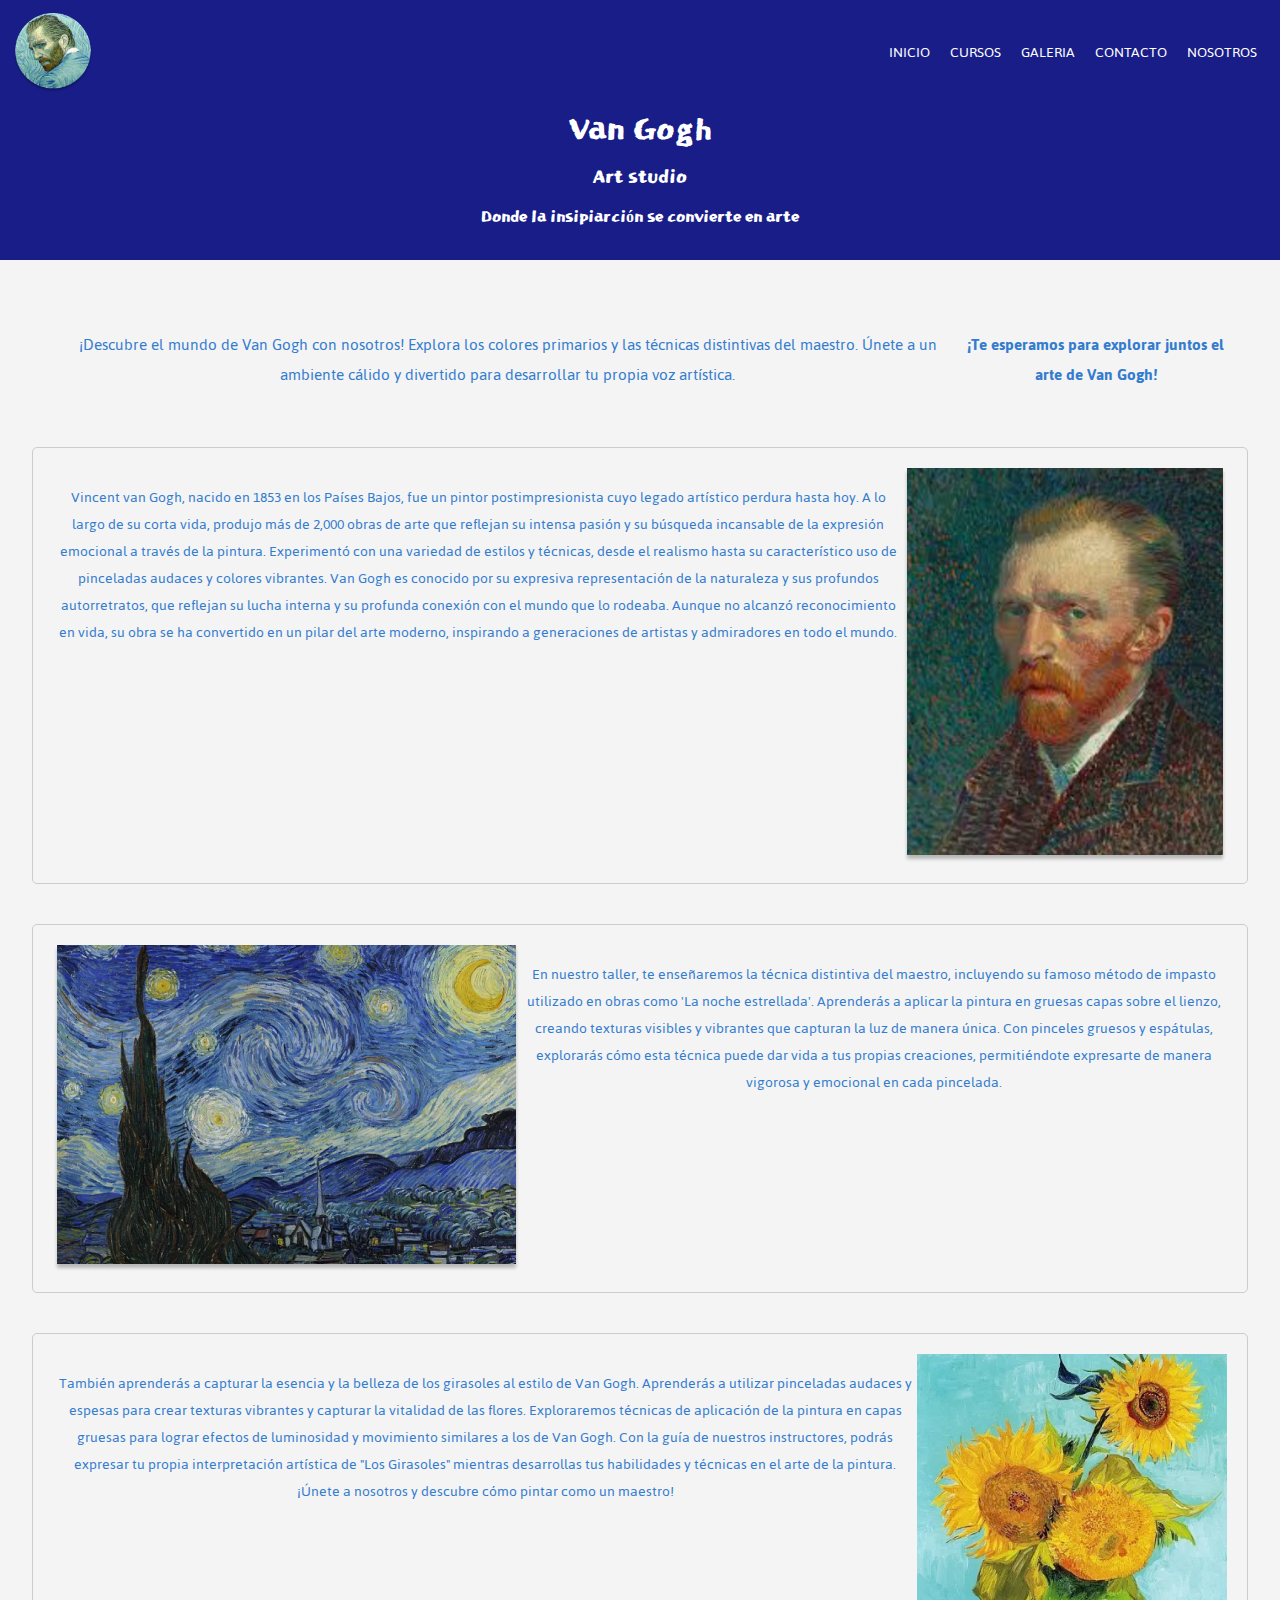
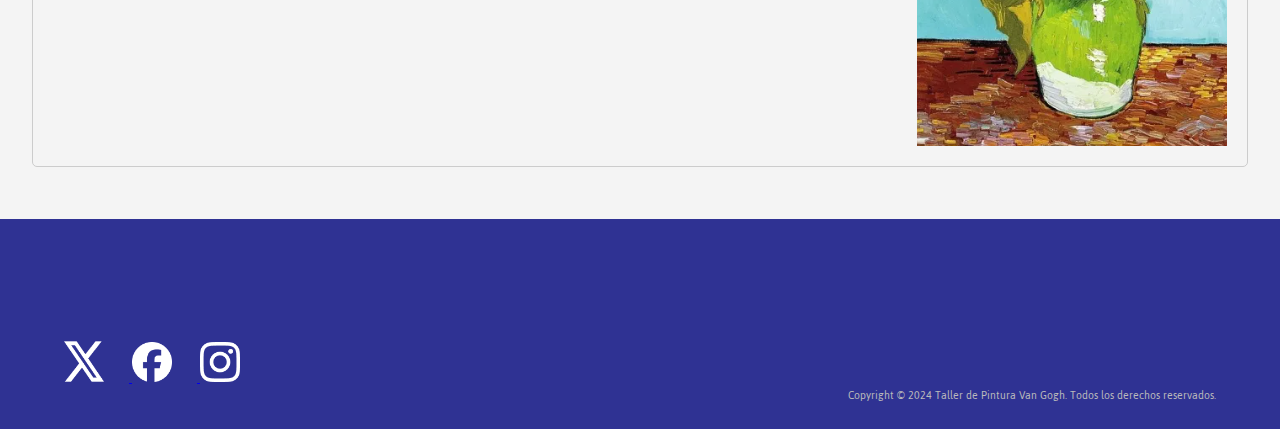
<file: index.html>
<!DOCTYPE html>
<html lang="en">
<head>
    <meta charset="UTF-8">
    <title>Van Gogh</title>
    <meta name="viewport" content="width=device-width,initial-scale=1">
    <link href="https://fonts.googleapis.com/css2?family=Jaldi&display=swap" rel="stylesheet">
    <link href="https://fonts.googleapis.com/css2?family=JejuHallasan&display=swap" rel="stylesheet">
    <link rel="stylesheet" type="text/css" href="./CSS/style.css">
</head>
<body>
    <header>
        <div class="nav-container">
            <img class="main-logo" src="./images/Logo.png" alt="" />
            <nav>
                <ul>
                    <li>
                        <a href="./">INICIO</a>
                    </li>
                    <li>
                        <a href="./pages/courses.html">CURSOS</a>
                    </li>
                    <li>
                        <a href="./pages/gallery.html">GALERIA</a>
                    </li>
                    <li>
                        <a href="./pages/contact.html">CONTACTO</a>
                    </li>
                    <li>
                        <a href="./pages/about-us.html">NOSOTROS</a>
                    </li>
                </ul>
            </nav>
        </div>
        <div class="title-container">
            <h1>Van Gogh</h1>
            <h3>Art studio</h3>
            <h4>Donde la insipiarción se convierte en arte</h4>
        </div>
        <div class="header"></div>
    </header>
<main>
    <article class="join-us subtitle">
        <p>
            ¡Descubre el mundo de Van Gogh con nosotros! Explora los colores primarios y las técnicas distintivas del
            maestro. Únete a un ambiente cálido y divertido para desarrollar tu propia voz artística.
        </p>
        <p>
            <b>¡Te esperamos para explorar juntos el arte de Van Gogh!</b>
        </p>
    </article>
    <article class="main-article article-left">
        <p>
            Vincent van Gogh, nacido en 1853 en los Países Bajos, fue un pintor postimpresionista cuyo legado artístico
            perdura hasta hoy. A lo largo de su corta vida, produjo más de 2,000 obras de arte que reflejan su intensa
            pasión y su búsqueda incansable de la expresión emocional a través de la pintura. Experimentó con una
            variedad de estilos y técnicas, desde el realismo hasta su característico uso de pinceladas audaces y
            colores vibrantes. Van Gogh es conocido por su expresiva representación de la naturaleza y sus profundos
            autorretratos, que reflejan su lucha interna y su profunda conexión con el mundo que lo rodeaba. Aunque no
            alcanzó reconocimiento en vida, su obra se ha convertido en un pilar del arte moderno, inspirando a
            generaciones de artistas y admiradores en todo el mundo.
        </p>
        <img src="./images/van_Gogh.png ">
    </article>
    <article class="main-article article-right">
        <img src="./images/noche_estrellada.png">
        <p>
            En nuestro taller, te enseñaremos la técnica distintiva del maestro, incluyendo su famoso método de impasto
            utilizado en obras como 'La noche estrellada'.
            Aprenderás a aplicar la pintura en gruesas capas sobre el lienzo, creando texturas visibles y vibrantes que
            capturan la luz de manera única. Con pinceles gruesos y espátulas, explorarás cómo esta técnica puede dar
            vida a tus propias creaciones, permitiéndote expresarte de manera vigorosa y emocional en cada pincelada.
        </p>
    </article>
    <article class="main-article article-left">
        <p>
            También aprenderás a capturar la esencia y la belleza de los girasoles al estilo de Van Gogh. Aprenderás a
            utilizar pinceladas audaces y espesas para crear texturas vibrantes y capturar la vitalidad de las flores.
            Exploraremos técnicas de aplicación de la pintura en capas gruesas para lograr efectos de luminosidad y
            movimiento similares a los de Van Gogh. Con la guía de nuestros instructores, podrás expresar tu propia
            interpretación artística de "Los Girasoles" mientras desarrollas tus habilidades y técnicas en el arte de la
            pintura. ¡Únete a nosotros y descubre cómo pintar como un maestro!
        </p>
        <img src="./images/Girasoles.png" >
    </article>
</main>
<footer>
    <hr class="line">
    <div class="footer-content">
        <div class="social-media">
            <a target="_blank" href="https://twitter.com/">
                <img src="./images/tw.png">
            </a>
            <a target="_blank" href="https://www.facebook.com/">
                <img src="./images/fb.png">
            </a>
            <a target="_blank" href="https://www.instagram.com/">
                <img src="./images/ig.png">
            </a>
        </div>
        <span>
            Copyright © 2024 Taller de Pintura Van Gogh. Todos los derechos reservados.
        </span>
    </div>
</footer>
</body>
</html>
</file>
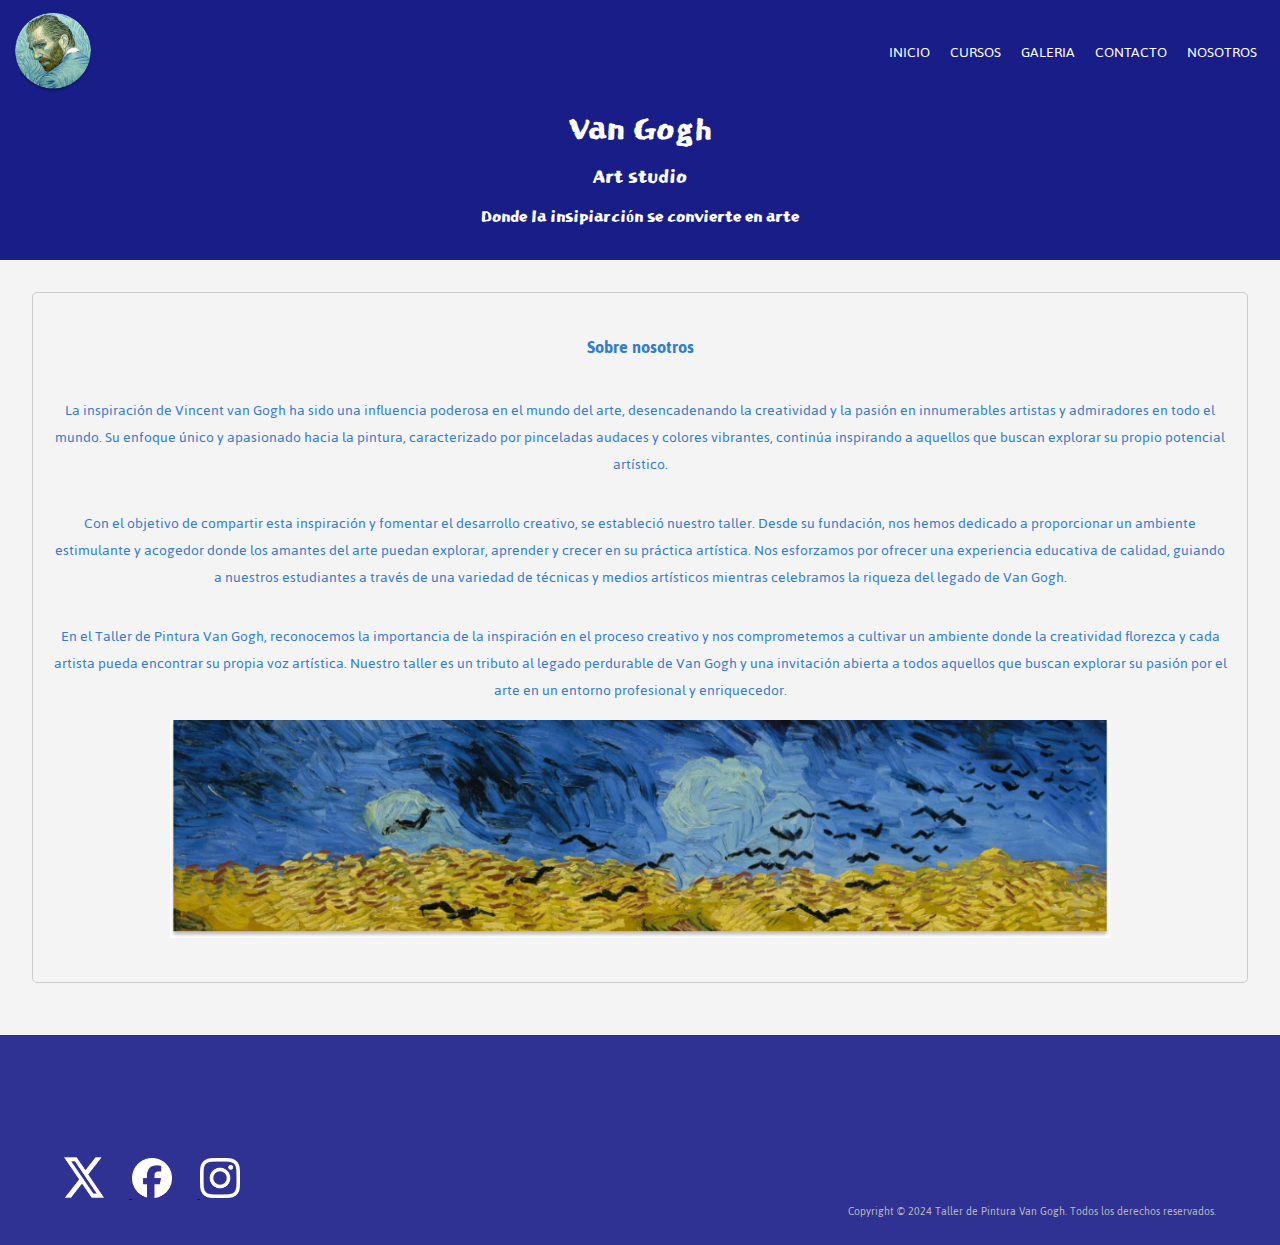
<file: pages/about-us.html>
<!DOCTYPE html>
<html lang="en">

<head>
    <meta charset="UTF-8">
    <meta name="viewport" content="width=device-width, initial-scale=1.0">
    <title>Van Gogh</title>
    <link href="https://fonts.googleapis.com/css2?family=Jaldi&display=swap" rel="stylesheet">
    <link href="https://fonts.googleapis.com/css2?family=JejuHallasan&display=swap" rel="stylesheet">
    <link rel="stylesheet" type="text/css" href="../CSS/style.css"">

</head>

<body>
    <header>
        <div class="nav-container">
            <img class="main-logo" src="../images/Logo.png" alt="" />
            <nav>
                <ul>
                    <li>
                        <a href="../index.html">INICIO</a>
                    </li>
                    <li>
                        <a href="../pages/courses.html">CURSOS</a>
                    </li>
                    <li>
                        <a href="../pages/gallery.html">GALERIA</a>
                    </li>
                    <li>
                        <a href="../pages/contact.html">CONTACTO</a>
                    </li>
                    <li>
                        <a href="./">NOSOTROS</a>
                    </li>
                </ul>
            </nav>
        </div>
        <div class="title-container">
            <h1>Van Gogh</h1>
            <h3>Art studio</h3>
            <h4>Donde la insipiarción se convierte en arte</h4>
        </div>
        <div class="header"></div>
    </header>
    <main>
        <article class="about-us-container split-content">
            <h3 class="text-center">Sobre nosotros</h3>
            <p>La inspiración de Vincent van Gogh ha sido una influencia poderosa en el mundo del arte, desencadenando
                la creatividad y la pasión en innumerables artistas y admiradores en todo el mundo. Su enfoque único y
                apasionado hacia la pintura, caracterizado por pinceladas audaces y colores vibrantes, continúa
                inspirando a aquellos que buscan explorar su propio potencial artístico.</p>
            <p>Con el objetivo de compartir esta inspiración y fomentar el desarrollo creativo, se estableció nuestro
                taller. Desde su fundación, nos hemos dedicado a proporcionar un ambiente estimulante y acogedor donde
                los amantes del arte puedan explorar, aprender y crecer en su práctica artística. Nos esforzamos por
                ofrecer una experiencia educativa de calidad, guiando a nuestros estudiantes a través de una variedad de
                técnicas y medios artísticos mientras celebramos la riqueza del legado de Van Gogh.</p>
            <p>En el Taller de Pintura Van Gogh, reconocemos la importancia de la inspiración en el proceso creativo y
                nos comprometemos a cultivar un ambiente donde la creatividad florezca y cada artista pueda encontrar su
                propia voz artística. Nuestro taller es un tributo al legado perdurable de Van Gogh y una invitación
                abierta a todos aquellos que buscan explorar su pasión por el arte en un entorno profesional y
                enriquecedor.</p>

            <div class="image-container">
                <img src="../images/img-sobre-nosotros.jpg" alt="Imagen 4">
            </div>
        </article>
    </main>
    <footer>
        <hr class="line">
        <div class="footer-content">
            <div class="social-media">
                <a target="_blank" href="https://twitter.com/">
                    <img src="../images/tw.png">
                </a>
                <a target="_blank" href="https://www.facebook.com/">
                    <img src="../images/fb.png">
                </a>
                <a target="_blank" href="https://www.instagram.com/">
                    <img src="../images/ig.png">
                </a>
            </div>
            <span>
                Copyright © 2024 Taller de Pintura Van Gogh. Todos los derechos reservados.
            </span>
        </div>
    </footer>
</body>

</html>
</file>
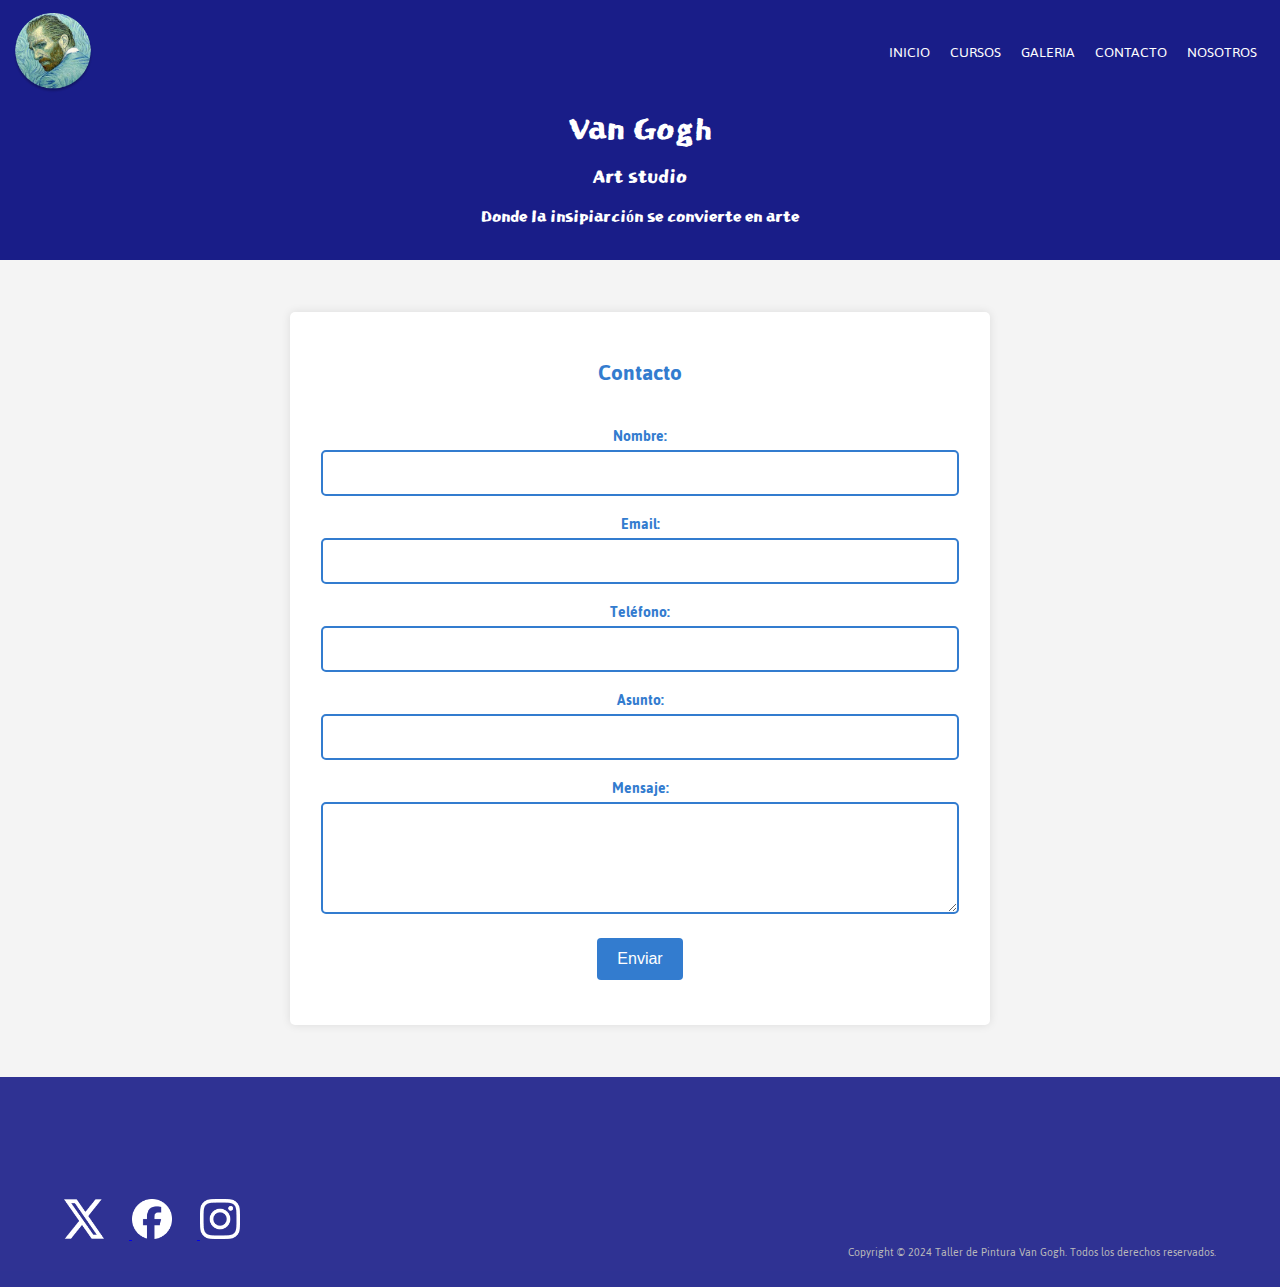
<file: pages/contact.html>
<!DOCTYPE html>
<html lang="en">

<head>
    <meta charset="UTF-8">
    <meta name="viewport" content="width=device-width, initial-scale=1.0">
    <title>Van Gogh</title>
    <link href="https://fonts.googleapis.com/css2?family=Jaldi&display=swap" rel="stylesheet">
    <link href="https://fonts.googleapis.com/css2?family=JejuHallasan&display=swap" rel="stylesheet">
    <link rel="stylesheet" type="text/css" href="../CSS/style.css"">

</head>
<body>
    <header>
        <div class="nav-container">
            <img class="main-logo" src="../images/Logo.png" alt="" />
            <nav>
                <ul>
                    <li>
                        <a href="../index.html">INICIO</a>
                    </li>
                    <li>
                        <a href="../pages/courses.html">CURSOS</a>
                    </li>
                    <li>
                        <a href="../pages/gallery.html">GALERIA</a>
                    </li>
                    <li>
                        <a href="../pages/contact.html">CONTACTO</a>
                    </li>
                    <li>
                        <a href="../pages/about-us.html">NOSOTROS</a>
                    </li>
                </ul>
            </nav>
        </div>
        <div class="title-container">
            <h1>Van Gogh</h1>
            <h3>Art studio</h3>
            <h4>Donde la insipiarción se convierte en arte</h4>
        </div>
        <div class="header"></div>
    </header>
    <main>
        <div class="container">
            <h2>Contacto</h2>
            <form action="#" method="post">
                <div>
                    <label for="nombre">Nombre:</label>
                    <input type="text" id="nombre" name="nombre" required>
                </div>
                <div>
                    <label for="email">Email:</label>
                    <input type="email" id="email" name="email" required>
                </div>
                <div>
                    <label for="telefono">Teléfono:</label>
                    <input type="text" id="telefono" name="telefono">
                </div>
                <div>
                    <label for="asunto">Asunto:</label>
                    <input type="text" id="asunto" name="asunto" required>
                </div>
                <div>
                    <label for="mensaje">Mensaje:</label>
                    <textarea id="mensaje" name="mensaje" rows="4" required></textarea>
                </div>
                <div>
                    <input type="submit" value="Enviar">
                </div>
            </form>
        </div>
    </main>
    <footer>
        <hr class="line">
        <div class="footer-content">
            <div class="social-media">
                <a target="_blank" href="https://twitter.com/">
                    <img src="../images/tw.png">
                </a>
                <a target="_blank" href="https://www.facebook.com/">
                    <img src="../images/fb.png">
                </a>
                <a target="_blank" href="https://www.instagram.com/">
                    <img src="../images/ig.png">
                </a>
            </div>
            <span>
                Copyright © 2024 Taller de Pintura Van Gogh. Todos los derechos reservados.
            </span>
        </div>
    </footer>
    
    
</body>
</html>
</file>
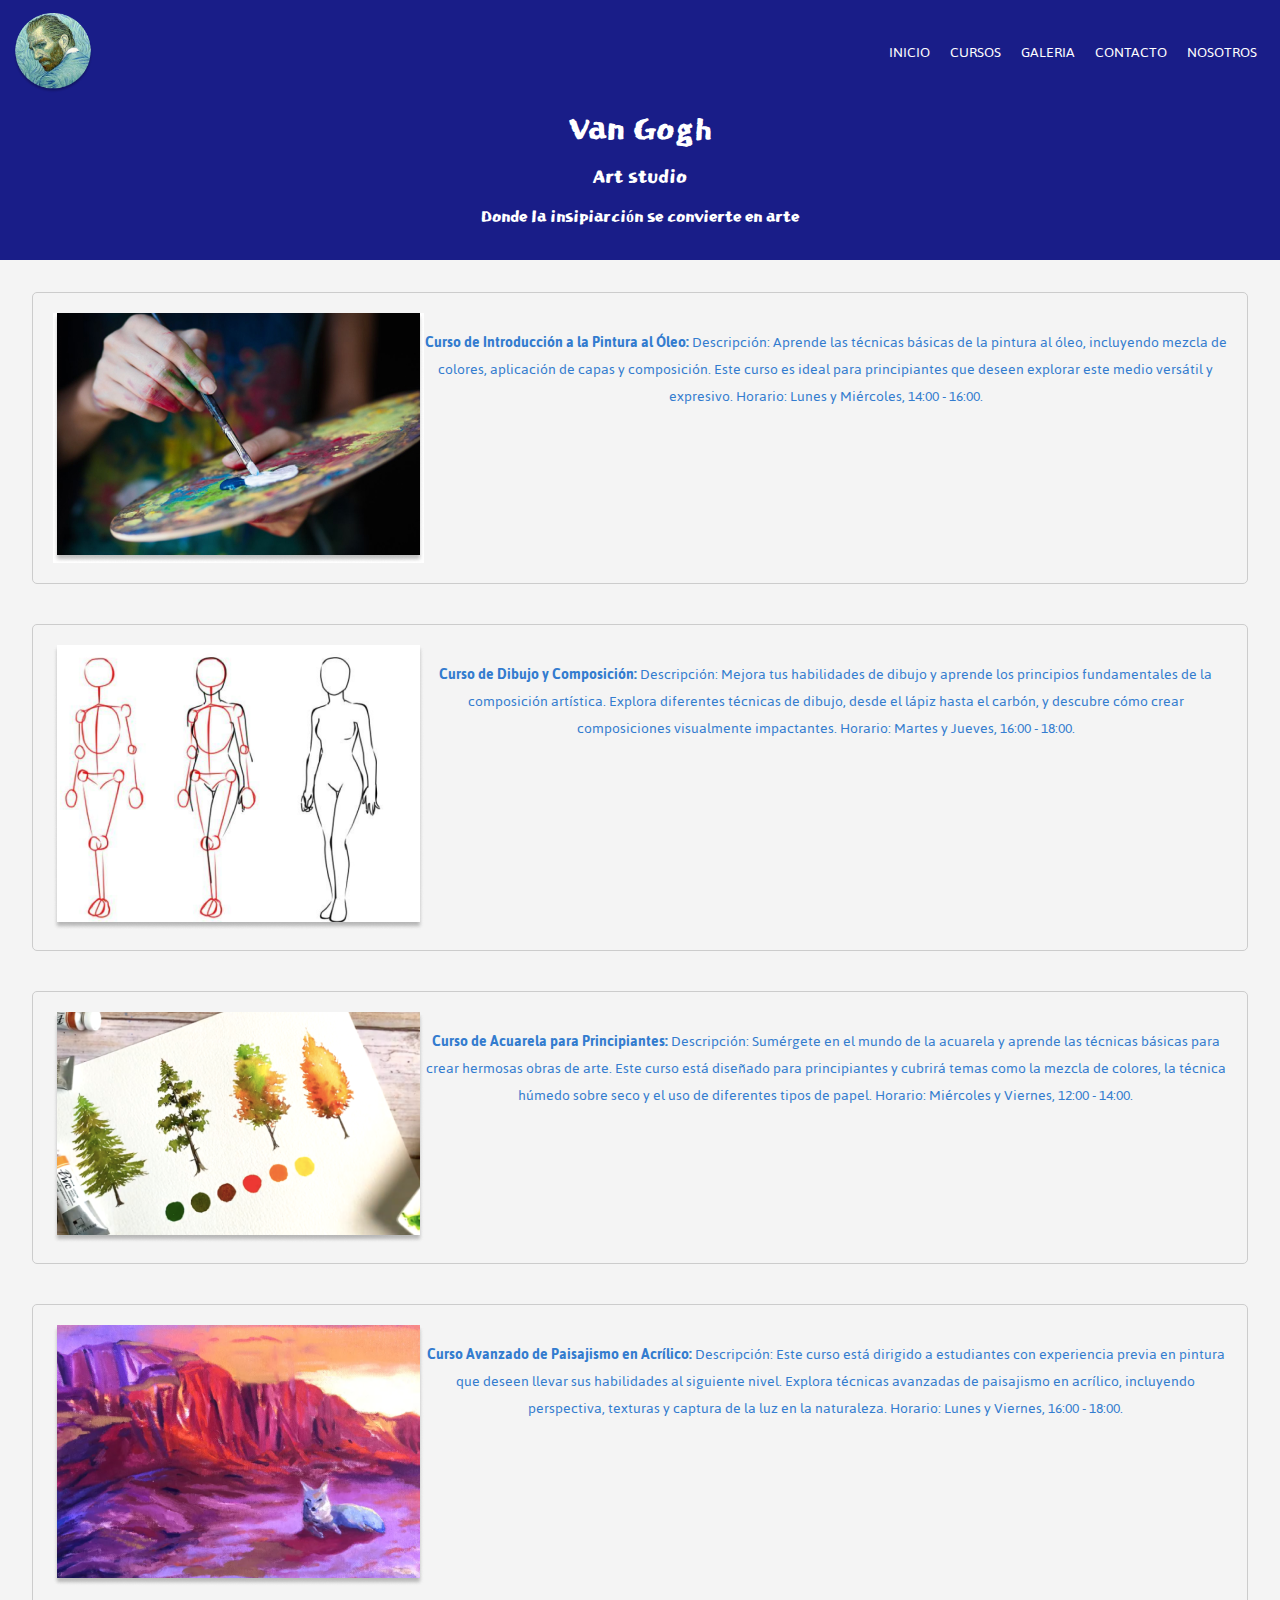
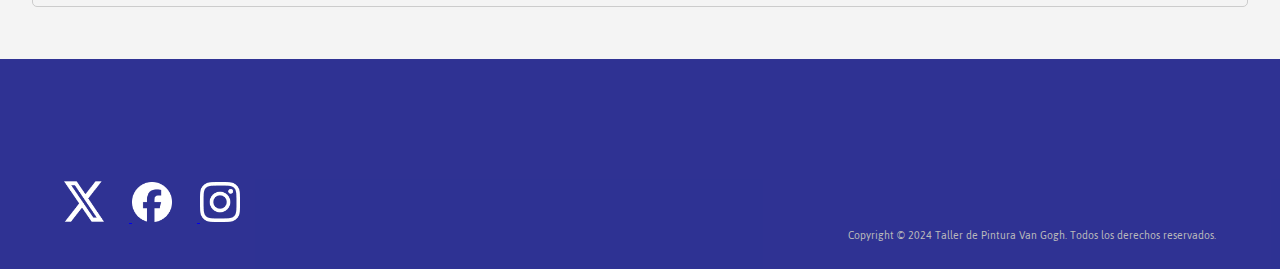
<file: pages/courses.html>
<!DOCTYPE html>
<html lang="en">

<head>
    <meta charset="UTF-8">
    <meta name="viewport" content="width=device-width, initial-scale=1.0">
    <title>Van Gogh</title>
    <link href="https://fonts.googleapis.com/css2?family=Jaldi&display=swap" rel="stylesheet">
    <link href="https://fonts.googleapis.com/css2?family=JejuHallasan&display=swap" rel="stylesheet">
    <link rel="stylesheet" type="text/css" href="../CSS/style.css"">

</head>

<body>
    <header>
        <div class="nav-container">
            <img class="main-logo" src="../images/Logo.png" alt="" />
            <nav>
                <ul>
                    <li>
                        <a href="../index.html">INICIO</a>
                    </li>
                    <li>
                        <a href="../pages/courses.html">CURSOS</a>
                    </li>
                    <li>
                        <a href="../pages/gallery.html">GALERIA</a>
                    </li>
                    <li>
                        <a href="../pages/contact.html">CONTACTO</a>
                    </li>
                    <li>
                        <a href="../pages/about-us.html">NOSOTROS</a>
                    </li>
                </ul>
            </nav>
        </div>
        <div class="title-container">
            <h1>Van Gogh</h1>
            <h3>Art studio</h3>
            <h4>Donde la insipiarción se convierte en arte</h4>
        </div>
        <div class="header"></div>
    </header>
    <main>

        <article class="main-article article-left">
            <img src="../images/Oleo.jpg" alt="">
            <p>
                <strong>Curso de Introducción a la Pintura al Óleo:</strong>

                Descripción: Aprende las técnicas básicas de la pintura al óleo, incluyendo mezcla de colores, aplicación de capas y composición. 
                Este curso es ideal para principiantes que deseen explorar este medio versátil y expresivo.
                Horario: Lunes y Miércoles, 14:00 - 16:00.
            </p>
            
        </article>

        <article class="main-article article-left">  
            <img src="../images/dibujo.png">         
            <p>
                <strong>Curso de Dibujo y Composición:</strong>

                Descripción: Mejora tus habilidades de dibujo y aprende los principios fundamentales de la composición artística. 
                Explora diferentes técnicas de dibujo, desde el lápiz hasta el carbón, y descubre cómo crear composiciones visualmente impactantes.
                Horario: Martes y Jueves, 16:00 - 18:00.
            </p>
            
        </article>

        <article class="main-article article-left">
            <img src="../images/acuarela.png" alt="">
            <p>
                <strong>Curso de Acuarela para Principiantes:</strong>

                Descripción: Sumérgete en el mundo de la acuarela y aprende las técnicas básicas para crear hermosas obras de arte. 
                Este curso está diseñado para principiantes y cubrirá temas como la mezcla de colores, la técnica húmedo sobre seco y el uso de diferentes tipos de papel.
                Horario: Miércoles y Viernes, 12:00 - 14:00.
            </p>
            
        </article>
        <article class="main-article article-left">  
            <img src="../images/acrilico.png">         
            <p>
                <strong>Curso Avanzado de Paisajismo en Acrílico:</strong>

                Descripción: Este curso está dirigido a estudiantes con experiencia previa en pintura que deseen llevar sus habilidades al siguiente nivel. 
                Explora técnicas avanzadas de paisajismo en acrílico, incluyendo perspectiva, texturas y captura de la luz en la naturaleza.
                Horario: Lunes y Viernes, 16:00 - 18:00.
            </p>
            
        </article>
    </main>
    <footer>
        <hr class="line">
        <div class="footer-content">
            <div class="social-media">
                <a target="_blank" href="https://twitter.com/">
                    <img src="../images/tw.png">
                </a>
                <a target="_blank" href="https://www.facebook.com/">
                    <img src="../images/fb.png">
                </a>
                <a target="_blank" href="https://www.instagram.com/">
                    <img src="../images/ig.png">
                </a>
            </div>
            <span>
                Copyright © 2024 Taller de Pintura Van Gogh. Todos los derechos reservados.
            </span>
        </div>
    </footer>
</body>

</html>
</file>
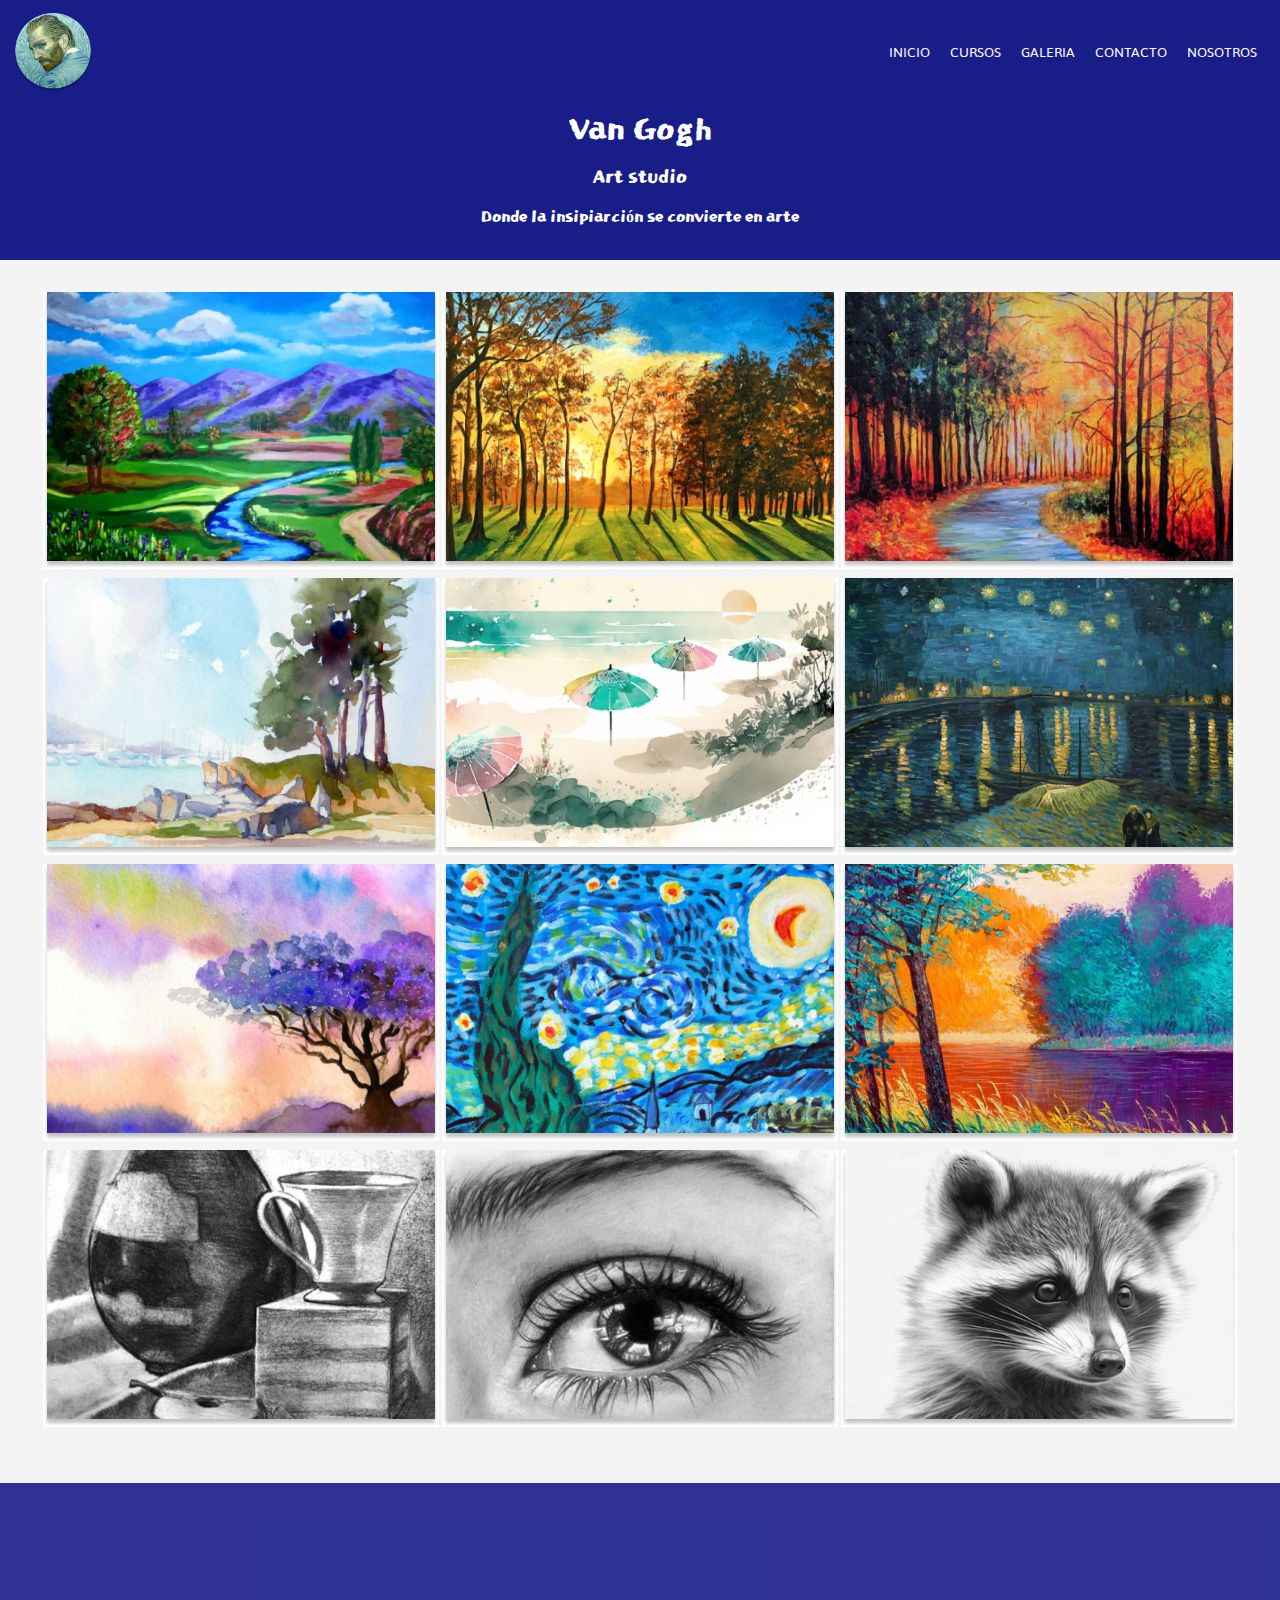
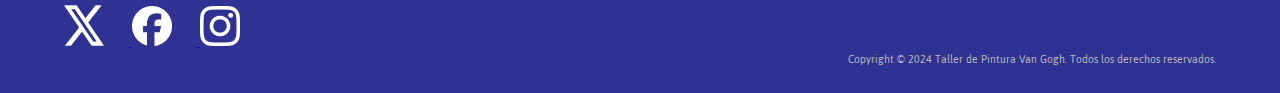
<file: pages/gallery.html>
<!DOCTYPE html>
<html lang="en">

<head>
    <meta charset="UTF-8">
    <meta name="viewport" content="width=device-width, initial-scale=1.0">
    <title>Van Gogh</title>
    <link href="https://fonts.googleapis.com/css2?family=Jaldi&display=swap" rel="stylesheet">
    <link href="https://fonts.googleapis.com/css2?family=JejuHallasan&display=swap" rel="stylesheet">
    <link rel="stylesheet" type="text/css" href="../CSS/style.css"">

</head>

<body>
    <header>
        <div class="nav-container">
            <img class="main-logo" src="../images/Logo.png" alt="" />
            <nav>
                <ul>
                    <li>
                        <a href="../index.html">INICIO</a>
                    </li>
                    <li>
                        <a href="../pages/courses.html">CURSOS</a>
                    </li>
                    <li>
                        <a href="../gallery.html">GALERIA</a>
                    </li>
                    <li>
                        <a href="../pages/contact.html">CONTACTO</a>
                    </li>
                    <li>
                        <a href="../pages/about-us.html">NOSOTROS</a>
                    </li>
                </ul>
            </nav>
        </div>
        <div class="title-container">
            <h1>Van Gogh</h1>
            <h3>Art studio</h3>
            <h4>Donde la insipiarción se convierte en arte</h4>
        </div>
        <div class="header"></div>
    </header>
    <main >
        <div class="galeria-container">
            <img src="../images/image-3.jpg">
            <img src="../images/image-4.jpg">
            <img src="../images/image-5.jpg">
            <img src="../images/image-7.jpg">
            <img src="../images/image-6.jpg">
            <img src="../images/image-9.jpg">
            <img src="../images/image-8.jpg">
            <img src="../images/image-10.jpg">
            <img src="../images/image-11.jpg">
            <img src="../images/image-13.jpg">
            <img src="../images/image-14.jpg">
            <img src="../images/image-15.jpg">
        </div>
    </main>
    <footer>
        <hr class="line">
        <div class="footer-content">
            <div class="social-media">
                <a target="_blank" href="https://twitter.com/">
                    <img src="../images/tw.png">
                </a>
                <a target="_blank" href="https://www.facebook.com/">
                    <img src="../images/fb.png">
                </a>
                <a target="_blank" href="https://www.instagram.com/">
                    <img src="../images/ig.png">
                </a>
            </div>
            <span>
                Copyright © 2024 Taller de Pintura Van Gogh. Todos los derechos reservados.
            </span>
        </div>
    </footer>
</body>

</html>
</file>
<file: CSS/style.css>
@font-face {
    font-family: "JejuHallasan";
    src: url("https://db.onlinewebfonts.com/t/2da952d097bffd198ec0f0aa3fdd6804.eot");
    src: url("https://db.onlinewebfonts.com/t/2da952d097bffd198ec0f0aa3fdd6804.eot?#iefix") format("embedded-opentype"),
        url("https://db.onlinewebfonts.com/t/2da952d097bffd198ec0f0aa3fdd6804.woff2") format("woff2"),
        url("https://db.onlinewebfonts.com/t/2da952d097bffd198ec0f0aa3fdd6804.woff") format("woff"),
        url("https://db.onlinewebfonts.com/t/2da952d097bffd198ec0f0aa3fdd6804.ttf") format("truetype"),
        url("https://db.onlinewebfonts.com/t/2da952d097bffd198ec0f0aa3fdd6804.svg#JejuHallasan") format("svg");
}

* {
    box-sizing: border-box;
}

body {
    margin: 0;
    padding: 0;
    background-color: #f4f4f4;
    font-family: 'Jaldi', sans-serif;
}

header {
    padding: 1%;
    background-repeat: no-repeat;
    background-color: #191D88;
    color: white;
    font-family: "JejuHallasan";
    font-weight: 400;
    display: flexbox;
    align-items: center;
}

header .main-logo {
    width: 80px;
    margin-right: auto;
}

header .title-container {
    text-align: center;
}

header .nav-container {
    display: flex;
    align-items: center;
}

header nav ul {
    text-align: left;
    list-style: none;
    display: flex;
    justify-content: end;
    margin: 0
}

header nav ul li {
    margin: 0 10px;
}

header nav ul li a {
    font-family: Jaldi, sans-serif;
    text-transform: uppercase;
    color: white;
    text-decoration: none;
}

main {
    padding: 32px;
    display: grid;
    text-align: center;
    grid-template-rows: repeat(auto-fit);
    gap: 20px;
}

.subtitle {
    /*este es el subtitulo del index*/
    grid-row: 1 / -1;
    margin-bottom: 10px;
    text-align: center;
    border: none;
    font-size: 1.1em;
    margin: 0 auto;
}

.split-content {
    display: flex;
    flex-direction: column;
}

.split-content .image-container {
    order: 1;

}

.split-content .image-container img {
    width: 80%;
}

main article {
    display: flex;
    grid-column: span 1;
    margin-top: 0px;
    margin-bottom: 20px;
    text-align: center;
    font-family: 'Jaldi', sans-serif;
    color: #337CCF;
    padding: 20px;
    border: 1px solid #ccc;
    border-radius: 5px;
    box-sizing: border-box;


}

.container {
    width: 700px;
    height: auto;
    margin: 20px auto;
    padding: 20px;
    background-color: #fff;
    border-radius: 5px;
    box-shadow: 0 0 10px rgba(0, 0, 0, 0.1);
}

.container h2 {
    color: #337CCF;
}


form {
    padding: 10px 0;
}

div {
    margin-bottom: 15px;
}

label {
    color: #337CCF;
    font-weight: bold;
}

input[type="text"],
input[type="email"],
textarea {
    width: calc(100% - 22px);
    padding: 10px;
    border: 2px solid #337CCF;
    border-radius: 5px;
    box-sizing: border-box;
    font-family: 'Jaldi', sans-serif;
    color: #337CCF;
}

input[type="submit"] {
    background-color: #337CCF;
    color: white;
    padding: 12px 20px;
    border: none;
    border-radius: 4px;
    cursor: pointer;
    font-size: 16px;
}

input[type="submit"]:hover {
    background-color: #286C99;
}

footer {
    background-color: #191d88e6;
    height: 210px;
    padding: 32px 64px;
    display: flex;
    flex-direction: column;
    justify-content: space-between;
    color: white;
}

footer .line {
    border: none;
    height: 1px;
    background-color: #ccc;
    margin: 20px 0;
}

footer .footer-content {
    display: flex;
    align-items: flex-end;
    justify-content: space-between;
    margin-top: 50px;
    color: white;
}

footer .social-media img {
    margin-right: 25px;
    width: 40px;
}

footer span {
    font-size: 12px;
    color: #bbbbbb;
}



/* Resolución 768px */
@media (max-width: 768px) {
    body {
        padding: 0;
        margin: 0;
        overflow-x: hidden;
    }

    header .nav-container {
        max-width: 728px;
        margin: auto;
        padding: 5px 0;
    }

    header nav ul {
        display: flex;
        flex-wrap: wrap;
        justify-content: center;
        padding: 0;
        margin: 0;
    }

    header nav ul li {
        flex: 1;
        margin: 2px;
        text-align: center;
    }

    header nav ul li a {
        padding: 8px 10px;
        box-sizing: border-box;
    }

    header .title-container {
        text-align: center;
        font-size: 14px;
        padding: 5px 0;
    }

    main {
        padding: 16px;
    }

    .subtitle {
        font-size: 1em;
    }

    .split-content {
        flex-direction: column;
    }

    .split-content .image-container {
        order: 2;
    }


    main article {
        flex-direction: column;
        border: none;
    }

    main article img {
        display: none;
    }

    .container {
        width: 100%;
        padding: 10px;
    }

    input[type="text"],
    input[type="email"],
    textarea {
        width: calc(100% - 20px);
    }

    input[type="submit"] {
        padding: 10px 15px;
    }

    footer {
        height: auto;
        padding: 20px 10px;
    }

    footer .footer-content {
        flex-direction: column-reverse;
        align-items: center;
        margin-top: 20px;
    }

    footer .social-media {
        margin-bottom: 20px;
    }

    footer .social-media img {
        margin-right: 10px;
        width: 30px;
    }

    footer span {
        font-size: 10px;
        color: #dddddd;
    }

    .container {
        width: 100%;
        margin: 0;
        padding: 0;
    }

    main img {
        max-width: 100%;
        height: auto;
    }
}

/* Resolución 320px */
@media (max-width: 320px) {
    body {
        padding: 0;
        margin: 0;
        overflow-x: hidden;
        font-size: 12px;
    }


    header .nav-container {
        max-width: 280px;
        margin: auto;
        padding: 5px 0;
    }

    header nav ul {
        display: flex;
        flex-wrap: wrap;
        justify-content: center;
        padding: 0;
        margin: 0;
    }

    header nav ul li {
        flex: 1;
        margin: 2px;
        text-align: center;
    }

    header nav ul li a {
        padding: 8px 10px;
        box-sizing: border-box;
    }

    header .title-container {
        text-align: center;
        font-size: 12px;
        padding: 5px 0;
    }

    main {
        padding: 16px;
    }

    .subtitle {
        font-size: 0.9em;
    }

    .split-content {
        flex-direction: column;
    }

    .split-content .image-container {
        order: 2;
    }

    main article {
        flex-direction: column;
    }

    main article img {
        display: flex !important;
    }

    .container {
        width: 100%;

        padding: 10px;
    }

    input[type="text"],
    input[type="email"],
    textarea {
        width: calc(100% - 20px);
    }

    input[type="submit"] {
        padding: 10px 15px;
    }

    footer {
        height: auto;
        padding: 20px 10px;
    }

    footer .footer-content {
        flex-direction: column-reverse;
        align-items: center;
        margin-top: 20px;
    }

    footer .social-media {
        margin-bottom: 20px;
    }

    footer .social-media img {
        margin-right: 10px;
        width: 30px;
    }

    footer span {
        font-size: 10px;
        color: #dddddd;
    }

    .container {
        width: 100%;
        margin: 0;
        padding: 0;
    }

    main img {
        max-width: 100%;
        height: auto;
    }
}
</file>
